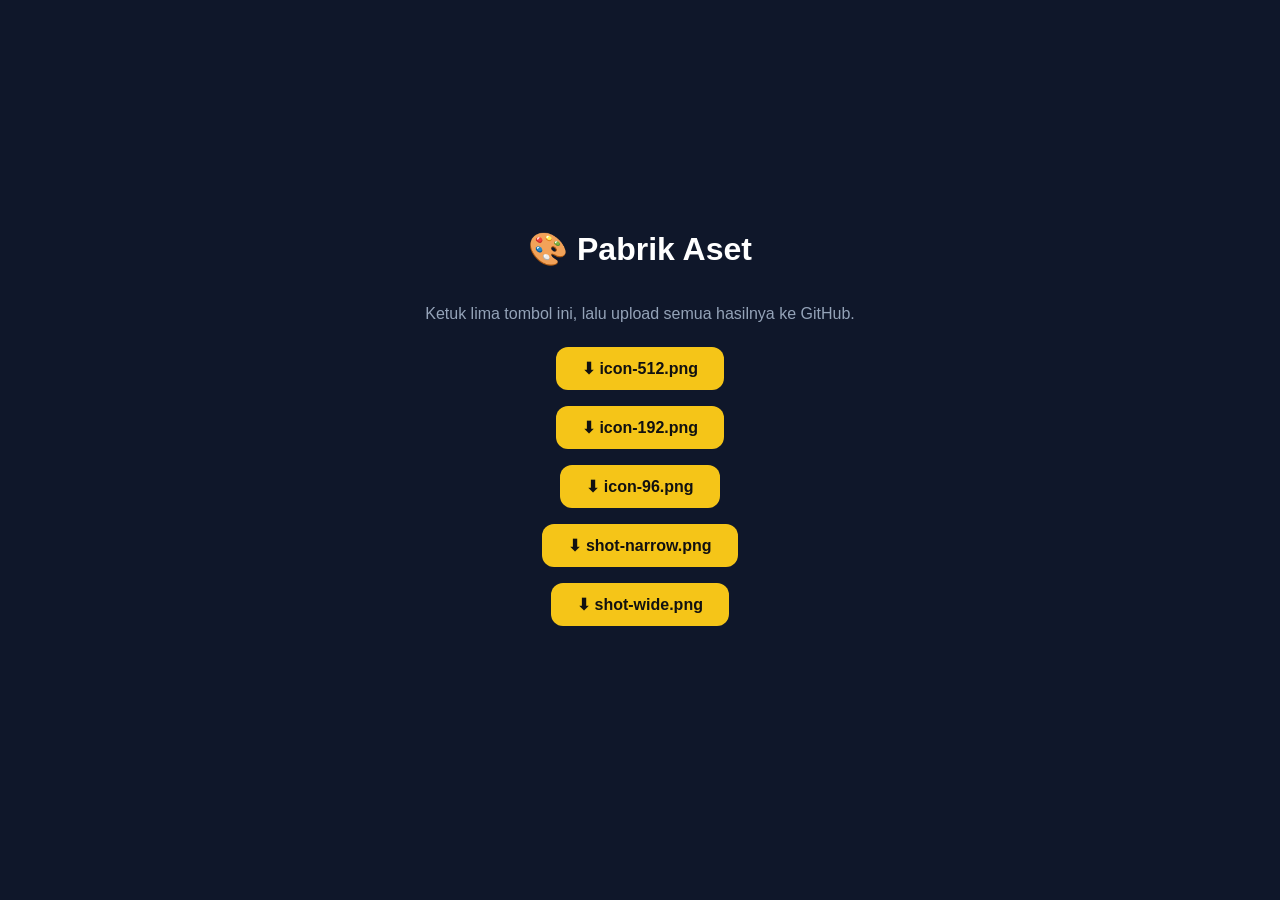
<file: buat-ikon.html>
<!DOCTYPE html>
<html lang="id">
<head>
<meta charset="UTF-8">
<meta name="viewport" content="width=device-width, initial-scale=1">
<title>Pembuat Aset - Konverter Dunta</title>
<style>
body{font-family:sans-serif;background:#0f172a;color:#fff;display:flex;flex-direction:column;align-items:center;justify-content:center;min-height:90vh;margin:0;text-align:center;padding:16px}
a{display:block;background:#f5c518;color:#111;font-weight:bold;padding:12px 26px;border-radius:12px;margin:8px;text-decoration:none}
p{color:#94a3b8}
</style>
</head>
<body>
<h1>🎨 Pabrik Aset</h1>
<p>Ketuk lima tombol ini, lalu upload semua hasilnya ke GitHub.</p>
<a id="d512" download="icon-512.png">⬇ icon-512.png</a>
<a id="d192" download="icon-192.png">⬇ icon-192.png</a>
<a id="d96" download="icon-96.png">⬇ icon-96.png</a>
<a id="sN" download="shot-narrow.png">⬇ shot-narrow.png</a>
<a id="sW" download="shot-wide.png">⬇ shot-wide.png</a>
<script>
var svg='<svg xmlns="http://www.w3.org/2000/svg" width="512" height="512" viewBox="0 0 512 512"><rect width="512" height="512" rx="100" fill="#0f172a"/><rect x="126" y="86" width="200" height="260" rx="16" fill="#ffffff"/><path d="M266 86 l60 60 h-60 z" fill="#cbd5e1"/><rect x="150" y="150" width="120" height="14" rx="7" fill="#94a3b8"/><rect x="150" y="186" width="150" height="14" rx="7" fill="#94a3b8"/><rect x="150" y="222" width="100" height="14" rx="7" fill="#94a3b8"/><path d="M216 300 h130 m0 0 l-36 -36 m36 36 l-36 36" stroke="#f5c518" stroke-width="28" fill="none" stroke-linecap="round" stroke-linejoin="round"/><text x="256" y="452" font-family="Arial, sans-serif" font-size="92" font-weight="bold" fill="#f5c518" text-anchor="middle">PDF</text></svg>';
function ikon(u,id){
  var img=new Image();
  img.onload=function(){
    var c=document.createElement('canvas');c.width=u;c.height=u;
    c.getContext('2d').drawImage(img,0,0,u,u);
    document.getElementById(id).href=c.toDataURL('image/png');
  };
  img.src='data:image/svg+xml;base64,'+btoa(svg);
}
function shot(w,h,id){
  var c=document.createElement('canvas');c.width=w;c.height=h;
  var x=c.getContext('2d');
  x.fillStyle='#0f172a';x.fillRect(0,0,w,h);
  var s=Math.min(w,h);
  x.textAlign='center';
  x.fillStyle='#f5c518';x.font='bold '+Math.round(s*0.06)+'px sans-serif';
  x.fillText('Konverter Dunta',w/2,h*0.16);
  x.fillStyle='#94a3b8';x.font=Math.round(s*0.03)+'px sans-serif';
  x.fillText('HTML - TXT - Markdown - foto menjadi PDF',w/2,h*0.21);
  for(var i=0;i<3;i++){
    var y=h*0.30+i*h*0.15;
    x.fillStyle='#1e293b';x.fillRect(w*0.12,y,w*0.76,h*0.11);
    x.fillStyle='#f5c518';x.fillRect(w*0.16,y+h*0.035,w*0.05,h*0.04);
    x.fillStyle='#e2e8f0';x.fillRect(w*0.25,y+h*0.035,w*0.4,h*0.015);
    x.fillStyle='#64748b';x.fillRect(w*0.25,y+h*0.06,w*0.3,h*0.012);
  }
  x.fillStyle='#f5c518';x.fillRect(w*0.12,h*0.80,w*0.76,h*0.07);
  document.getElementById(id).href=c.toDataURL('image/png');
}
ikon(512,'d512');ikon(192,'d192');ikon(96,'d96');
shot(1080,1920,'sN');
shot(1920,1080,'sW');
</script>
</body>
</html>
</file>
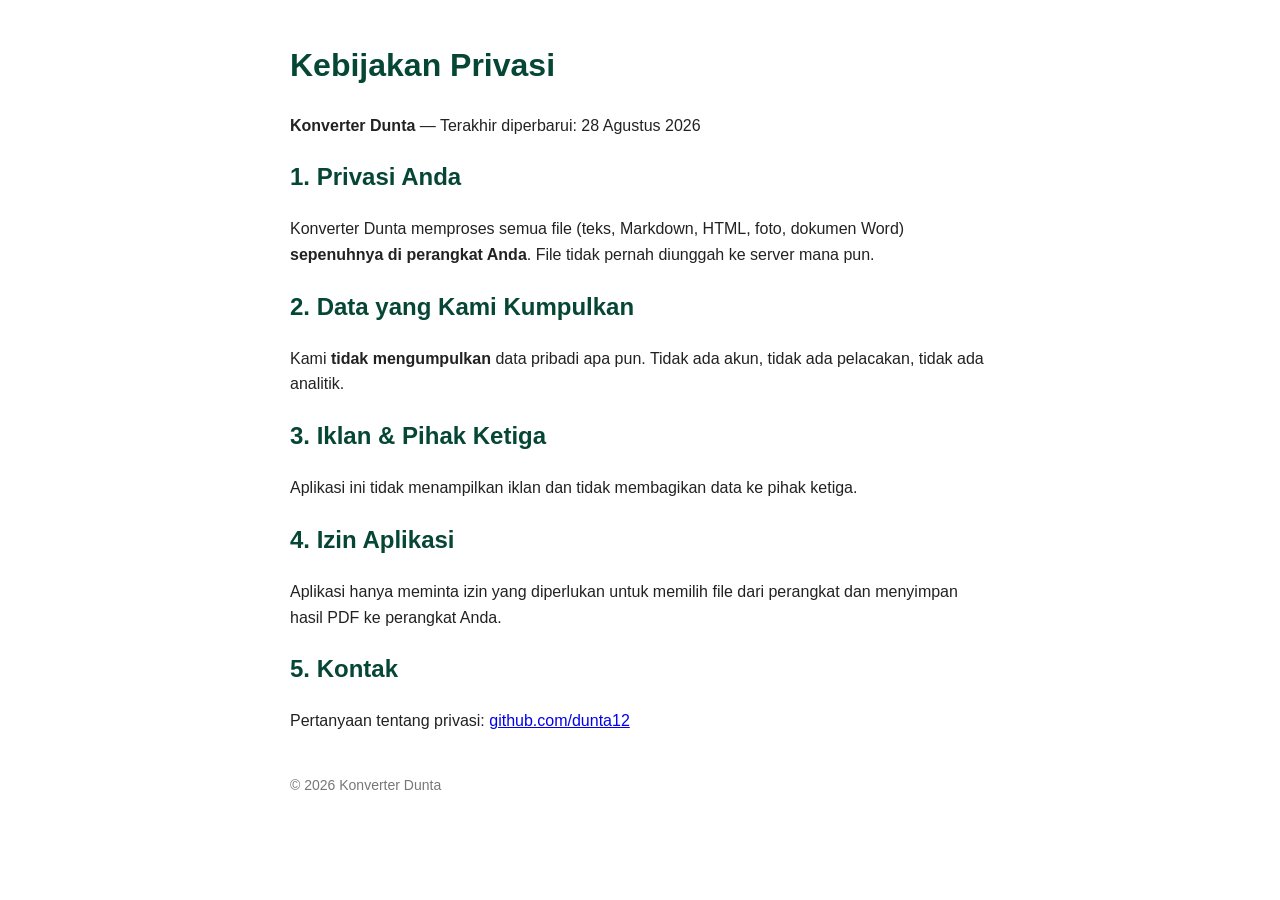
<file: privacy.html>
<!DOCTYPE html>
<html lang="id">
<head>
<meta charset="UTF-8">
<meta name="viewport" content="width=device-width, initial-scale=1.0">
<title>Kebijakan Privasi - Konverter Dunta</title>
<style>
  body { font-family: Arial, sans-serif; max-width: 700px; margin: 40px auto; padding: 0 20px; line-height: 1.6; color: #222; }
  h1, h2 { color: #064635; }
  footer { margin-top: 40px; font-size: 14px; color: #777; }
</style>
</head>
<body>
<h1>Kebijakan Privasi</h1>
<p><strong>Konverter Dunta</strong> — Terakhir diperbarui: 28 Agustus 2026</p>

<h2>1. Privasi Anda</h2>
<p>Konverter Dunta memproses semua file (teks, Markdown, HTML, foto, dokumen Word) <strong>sepenuhnya di perangkat Anda</strong>. File tidak pernah diunggah ke server mana pun.</p>

<h2>2. Data yang Kami Kumpulkan</h2>
<p>Kami <strong>tidak mengumpulkan</strong> data pribadi apa pun. Tidak ada akun, tidak ada pelacakan, tidak ada analitik.</p>

<h2>3. Iklan &amp; Pihak Ketiga</h2>
<p>Aplikasi ini tidak menampilkan iklan dan tidak membagikan data ke pihak ketiga.</p>

<h2>4. Izin Aplikasi</h2>
<p>Aplikasi hanya meminta izin yang diperlukan untuk memilih file dari perangkat dan menyimpan hasil PDF ke perangkat Anda.</p>

<h2>5. Kontak</h2>
<p>Pertanyaan tentang privasi: <a href="https://github.com/dunta12">github.com/dunta12</a></p>

<footer>© 2026 Konverter Dunta</footer>
</body>
</html>
</file>
